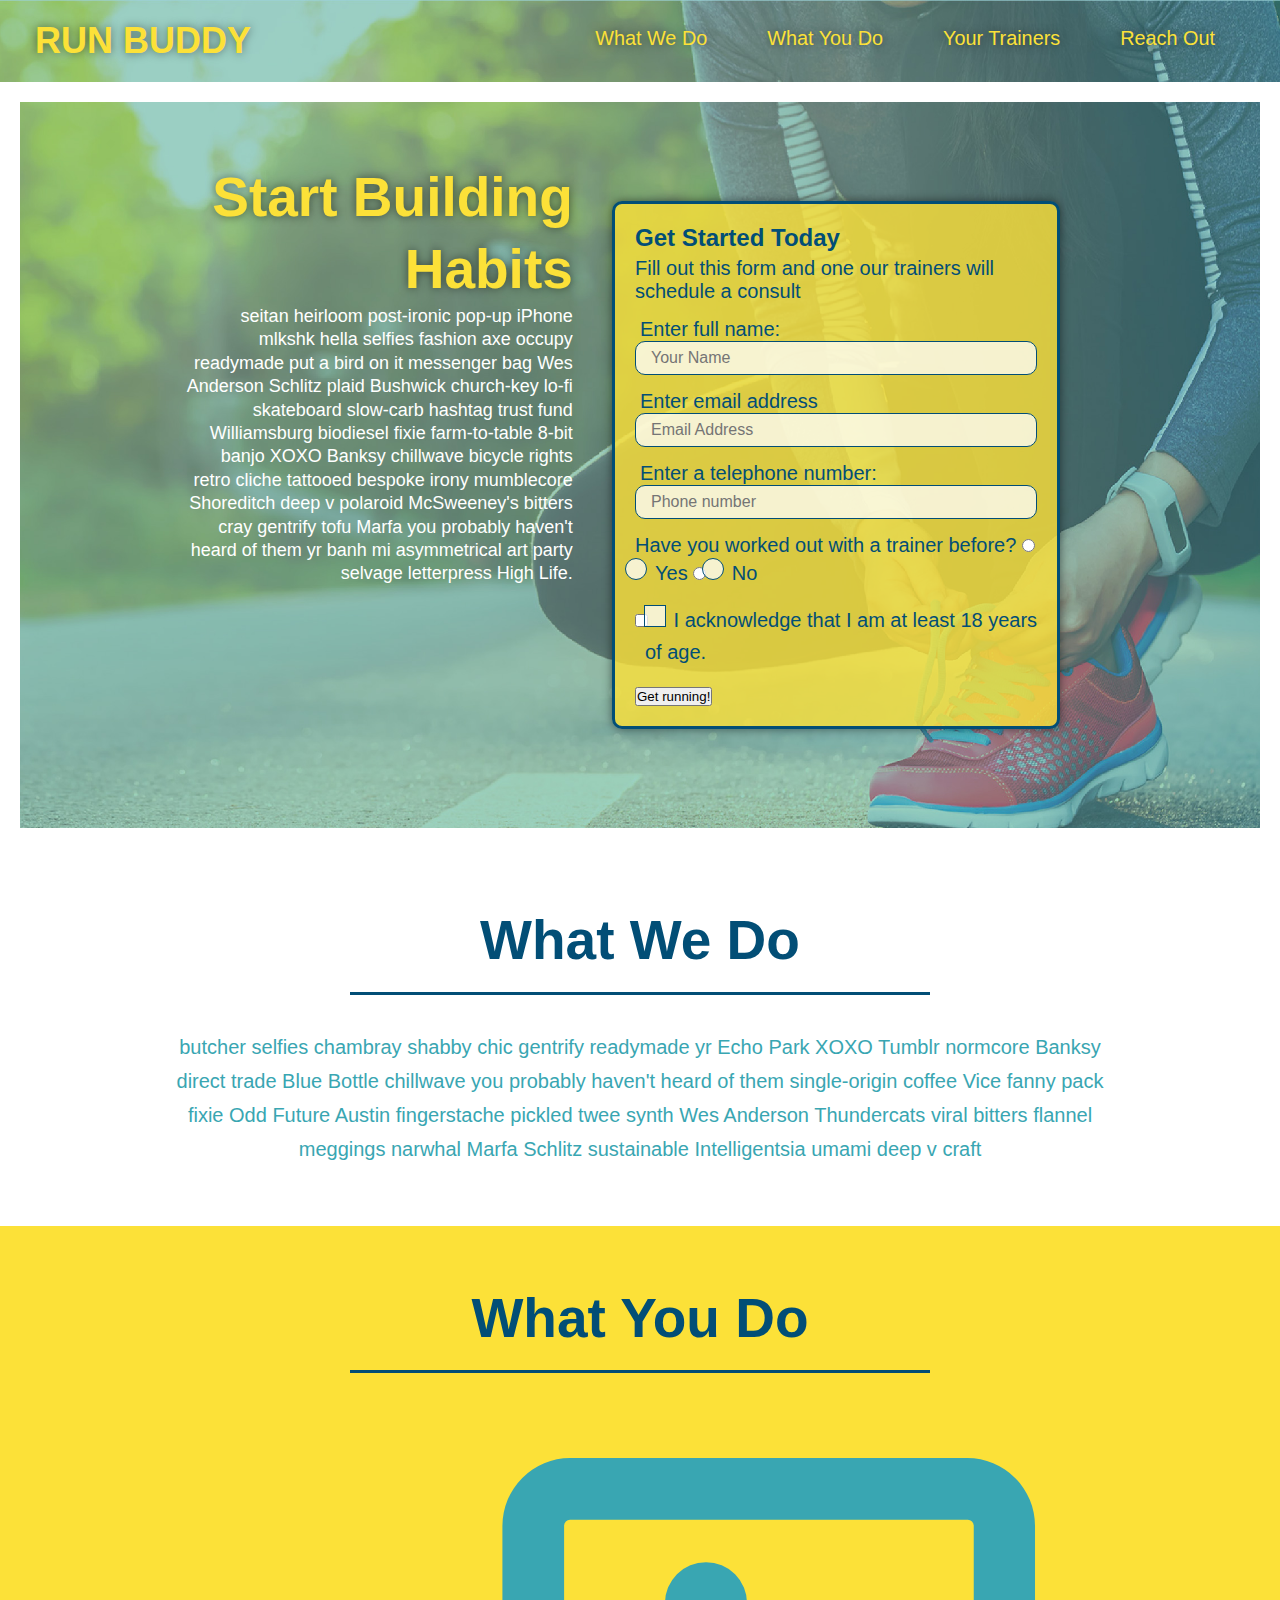
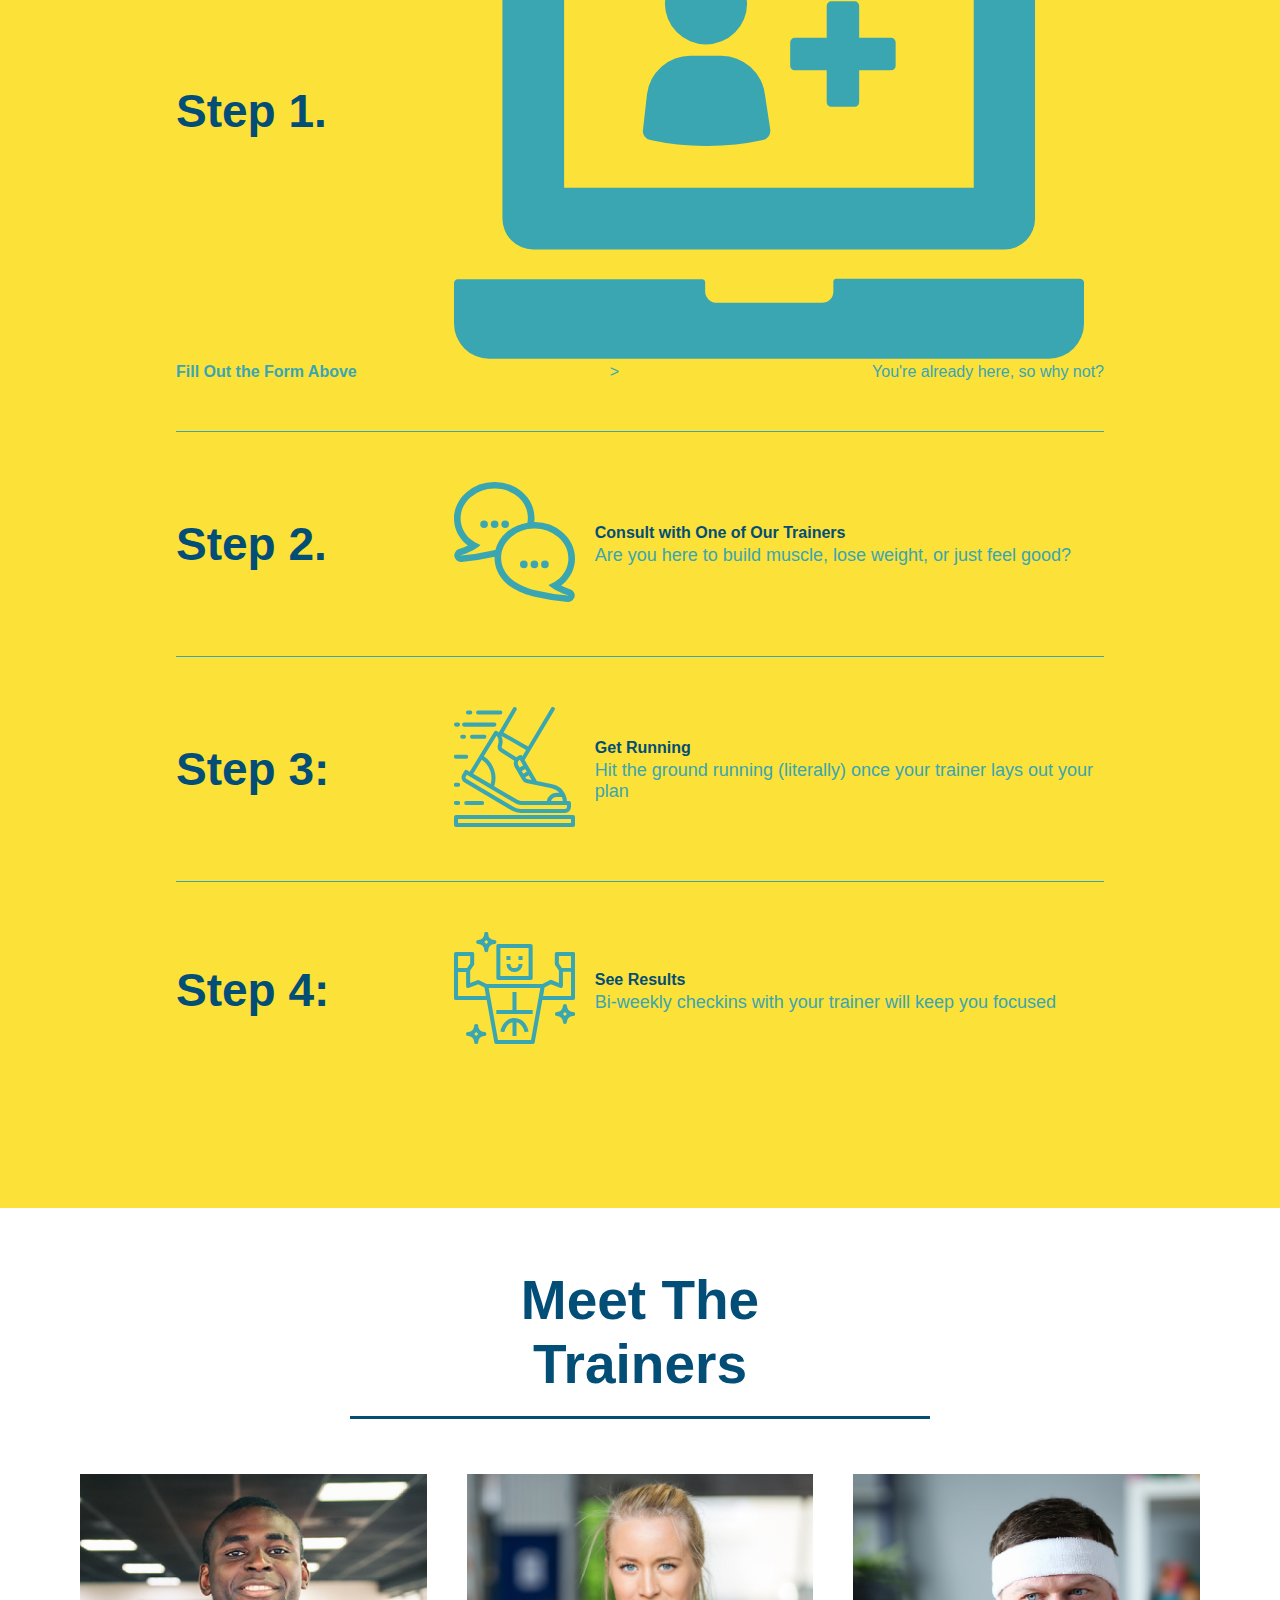
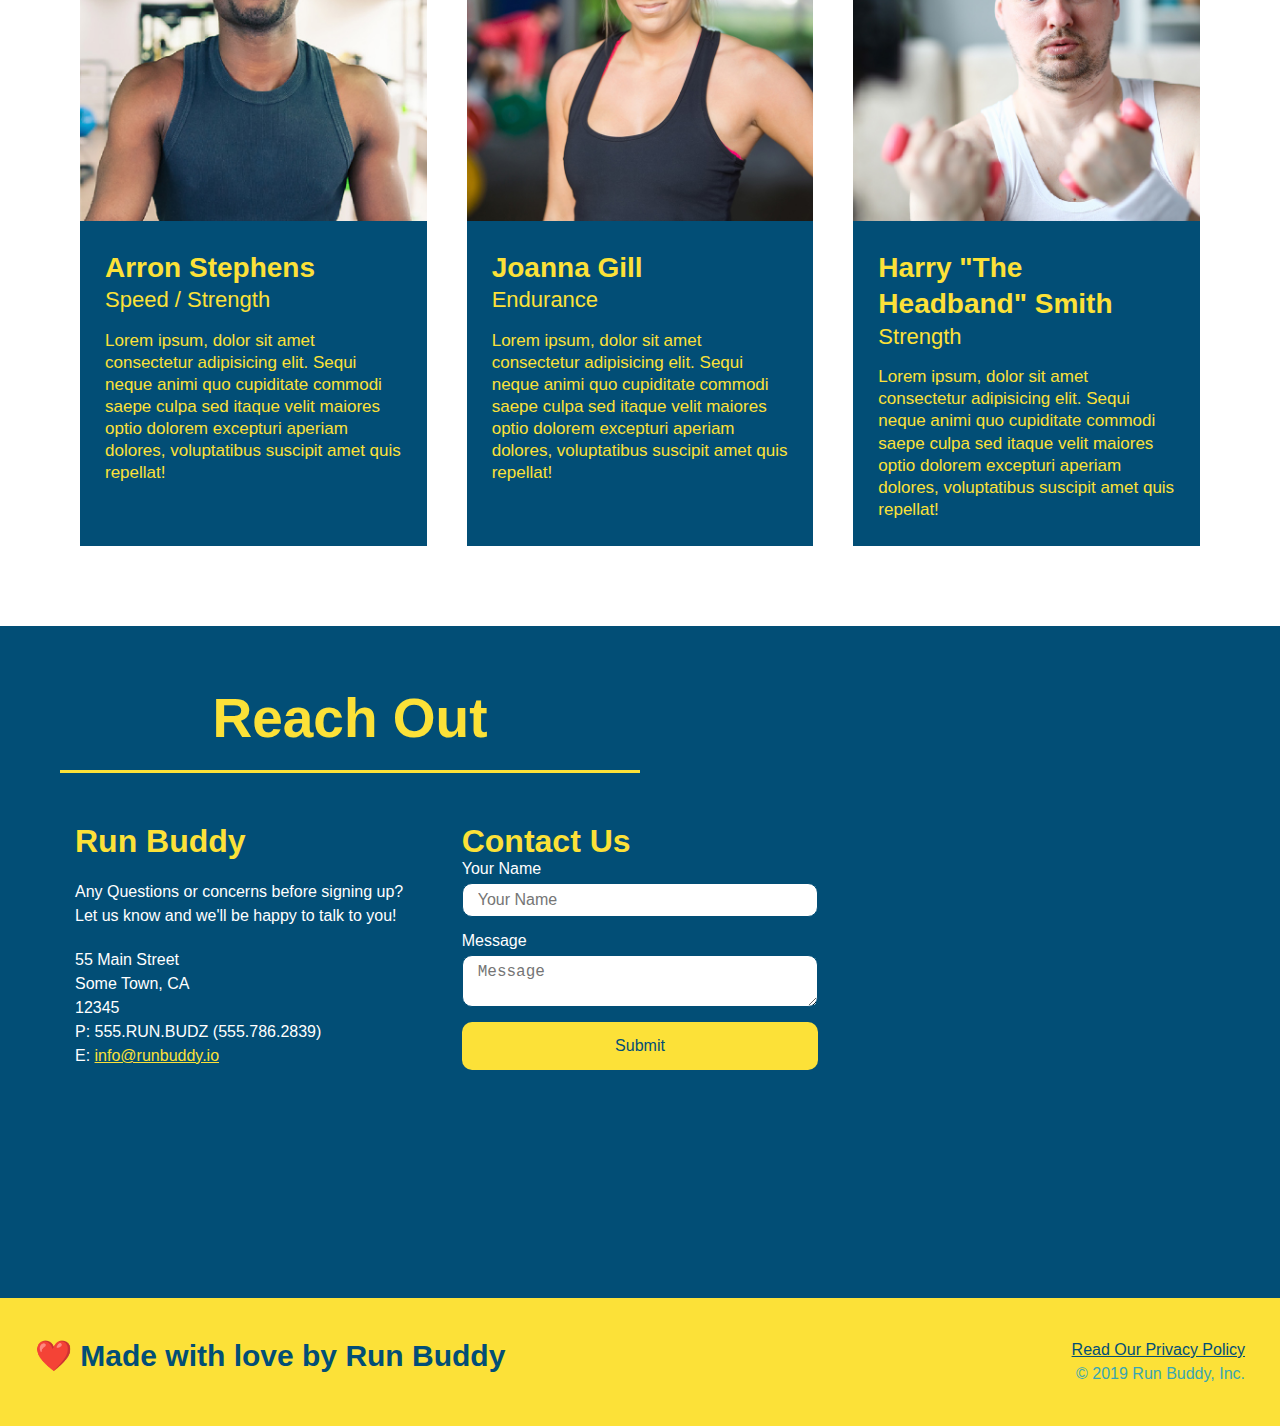
<file: index.html>
<!DOCTYPE html>
<html lang="en">

<head>
    <meta charset="UTF-8"/>
    <title>Run Buddy</title>

   

    <link rel="stylesheet" href="./Assets/CSS/style.css" />
 </head>

 <header>
     <h1>RUN BUDDY</h1>
     <nav>
        <ul>
            <li>
                <a href="what-we-do">What We Do</a>
            </li>
            <li>
                <a href="#what-you-do">What You Do</a>
            </li>
            <li>
                <a href="#your-trainers">Your Trainers</a>
            </li>
            <li>
                <a href="#reach-out">Reach Out</a>
            </li>
        </ul> 
     </nav>
 </header>




<!-- hero/jumbotron -->
<section class="hero">
    <div class="hero-cta">
        <h2>Start Building Habits</h2>
        <p>
            seitan heirloom post-ironic pop-up iPhone mlkshk hella selfies fashion axe occupy readymade put a bird on it messenger bag Wes Anderson Schlitz plaid Bushwick church-key lo-fi skateboard slow-carb hashtag trust fund Williamsburg biodiesel fixie farm-to-table 8-bit banjo XOXO Banksy chillwave bicycle rights retro cliche tattooed bespoke irony mumblecore Shoreditch deep v polaroid McSweeney's bitters cray gentrify tofu Marfa you probably haven't heard of them yr banh mi asymmetrical art party selvage letterpress High Life.
        </p>
    </div>
 <div class="hero-form">
 <h3> Get Started Today</h3>
    <p> Fill out this form and one our trainers will schedule a consult</p>
    <form>
        <label for="name">Enter full name:</label>
        <input type="text" placeholder="Your Name" name="name" id="name" class="form-input">
        <label for="email"> Enter email address</label>
        <input type="email" placeholder="Email Address" name="email" id="email" class="form-input">
        <label for="phone"> Enter a telephone number:</label>
        <input type="tel" placeholder="Phone number" name="phone" id="phone" class="form-input">
        
        <p>
        Have you worked out with a trainer before?
        <span class="radio-wrapper">
        <input type="radio" name="trainer confirm" id="trainer-yes" />
        <label for="trainer-yes">Yes</label>
        </span>
        <span class="radio-wrapper">
        <input type="radio" name="trainer confirm" id="trainer-no" />
        <label for="trainer-no">No</label>
        </span>
        </p>
        <p>
            <span class="checkbox-wrapper">
             <input type="checkbox" name="age-confirm" id="checkbox" />
             <label for="checkbox"> I acknowledge that I am at least 18 years of age.</label>
            </span>
             </p>
        <button type="submit">
            Get running!
        </button>
       </form>
    </div>
</section>

<!-- "what we do section" -->
<section id="what-we-do" class="intro">
    <div class ="flex-row">
        <h2 class= "section-title primary-border">
            What We Do
        </h2>
    </div>
    <div class ="flex-row">
        <p>
        butcher selfies chambray shabby chic gentrify readymade yr Echo Park XOXO Tumblr normcore Banksy direct trade Blue Bottle chillwave you probably haven't heard of them single-origin coffee Vice fanny pack fixie Odd Future Austin fingerstache pickled twee synth Wes Anderson Thundercats viral bitters flannel meggings narwhal Marfa Schlitz sustainable Intelligentsia umami deep v craft
        </p>
    </div>
    </section>


    <!--"What You Do"-->
<section id="what-you-do" class="steps">
    <div class="flex-row">
        <h2 class="section-title secondary-border"> 
        What You Do</h2>
    </div>
    <div class="step">
        <h3>Step 1.</h3>
        <div class= "step-info">
            <div class="step-img">
        <img src="./Assets/images/step-1.svg" alt="" />
        </div>
    </div class="step-text">
        <h4>Fill Out the Form Above</h4>>
        <p>You're already here, so why not?</p>
    </div>
   </div>
</div>

    <div class="step">
        <h3>Step 2.</h3>
        <div class="step-info">
        <div class="step-img">
        <img src="./Assets/images/step-2.svg" alt="" />
        </div>
        <div class="step-text">
        <h4>Consult with One of Our Trainers</h4>
        <p> Are you here to build muscle, lose weight, or just feel good?</p>
    </div>
</div>
</div>

    <div class="step">
        <h3>Step 3:</h3>
        <div class="step-info">
            <div class="step-img">
        <img src="./Assets/images/step-3.svg" alt="" />
        </div>
        <div class="step-text">
        <h4>Get Running</h4>
        <p> Hit the ground running (literally) once your trainer lays out your plan</p>
    </div>
    </div>
    </div>

    <div class="step">
        <h3> Step 4:</h3>
        <div class="step-info">
        <div class="step-img">
        <img src="Assets/images/step-4.svg" alt="" />
        </div>
        <div class="step-text">
         <h4>See Results</h4>
        <p> Bi-weekly checkins with your trainer will keep you focused</p>
    </div>
    </div>
</div>
</section>

<!-- "meet the trainers" section -->
<section id="your-trainers" class="trainers">
    <h2 class="section-title primary-border">
        Meet The Trainers</h2>
       
        <div class="trainers">
        <article class="trainer">
        <img src="Assets/images/trainer-1.jpg" alt="Arron Stephens in his workout clothes, ready to pump iron" />
        <div class="trainer-bio">
            <h3 class="trainer-name">Arron Stephens</h3>
            <h4 class="trainer-role"> Speed / Strength</h4>
        <p>
            Lorem ipsum, dolor sit amet consectetur adipisicing elit. Sequi neque animi quo cupiditate commodi saepe culpa sed
            itaque velit maiores optio dolorem excepturi aperiam dolores, voluptatibus suscipit amet quis repellat!
        </p>
        </div>
        </article>

        <!-- second trainer bio-->
        <article class="trainer">
            <img src="Assets/images/trainer-2.jpg" alt="Joanna Gill cooling off after a workout" />
            <div class="trainer-bio">
                <h3 class="trainer-name">Joanna Gill</h3>
                <h4 class="trainer-role">Endurance</h4>
                <p>
                    Lorem ipsum, dolor sit amet consectetur adipisicing elit. Sequi neque animi quo cupiditate commodi saepe culpa sed
                    itaque velit maiores optio dolorem excepturi aperiam dolores, voluptatibus suscipit amet quis repellat!   
                </p>
            </div>
            </article>

        <!--third trainer bio-->
        <article class="trainer">
        <img src="Assets/images/trainer-3.jpg" alt="Harry Smith wearing a headband and lifting comically small pink weights" />
        <div class="trainer-bio">
            <h3 class="trainer-name"> Harry "The Headband" Smith</h3>
            <h4 class="trainer-role">Strength</h4>
            <p>
                Lorem ipsum, dolor sit amet consectetur adipisicing elit. Sequi neque animi quo cupiditate commodi saepe culpa sed
                itaque velit maiores optio dolorem excepturi aperiam dolores, voluptatibus suscipit amet quis repellat!
            </p>
        </div>
       </article>
       </div>
</section>

<!-- "reach out" section -->
<section id="reach-out" class="contact">
    <h2 class="section-title secondary-border">Reach Out</h2>
    <div class="contact-info">
     <div>
            <h3>Run Buddy</h3>
            <p>
                Any Questions or concerns before signing up? 
                <br />
                Let us know and we'll be happy to talk to you!
            </p>
            <address>
                55 Main Street <br/>
                Some Town, CA <br/>
                12345<br />
                P: 555.RUN.BUDZ (555.786.2839) <br/>
                E: <a href="malito:info@runbuddy.io">info@runbuddy.io</a>
            </address>
        </div>
       
    <div class="contact-form">
        <h3> Contact Us</h3>
    <form>
        <label for="contact-name"> Your Name</label>
        <input type="text" id="contact-name" placeholder="Your Name" />
        
        <label for="contact-message">Message</label>
        <textarea id="contact-message" placeholder="Message"></textarea>

        <button type="submit">Submit</button>
     </form>
    </div>
    
    <iframe src="https://www.google.com/maps/embed?pb=!1m18!1m12!1m3!1d3021.1294723875885!2d-74.02390518460419!3d40.78116767932449!2m3!1f0!2f0!3f0!3m2!1i1024!2i768!4f13.1!3m3!1m2!1s0x89c258188fd4d167%3A0x86b21555eca8d249!2s4700%20Bergenline%20Ave%2C%20Union%20City%2C%20NJ%2007087!5e0!3m2!1sen!2sus!4v1639504277322!5m2!1sen!2sus" 
        width="400" 
        height="400" 
        style="border:0;" 
        allowfullscreen="" 
        loading="lazy">
    </iframe>
    </div>
    
</section>

<!-- footer -->
<footer>
    <h2> ❤️ Made with love by Run Buddy</h2>
    <div>
        <a href="./privacy-policy.html"> Read Our Privacy Policy</a><br />
        &copy; 2019 Run Buddy, Inc.
    </div>
</footer>
</body>
</file>
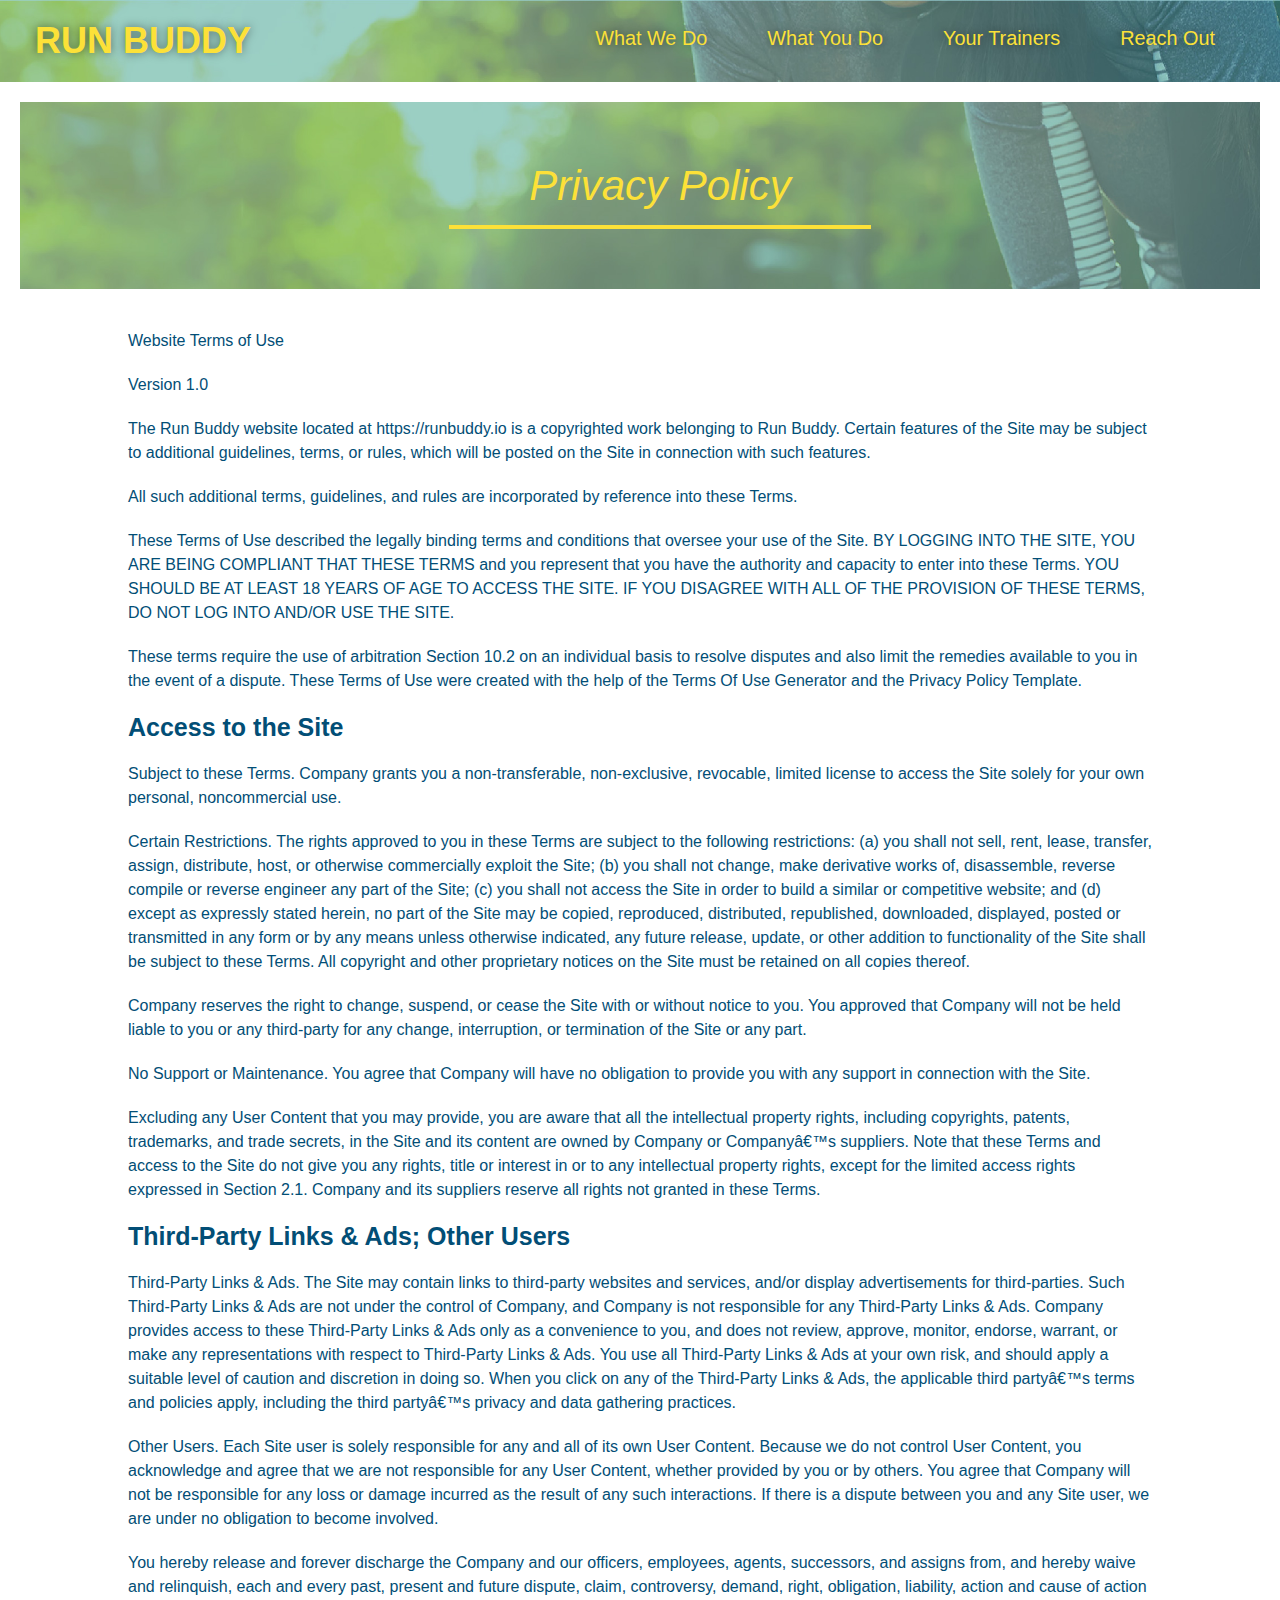
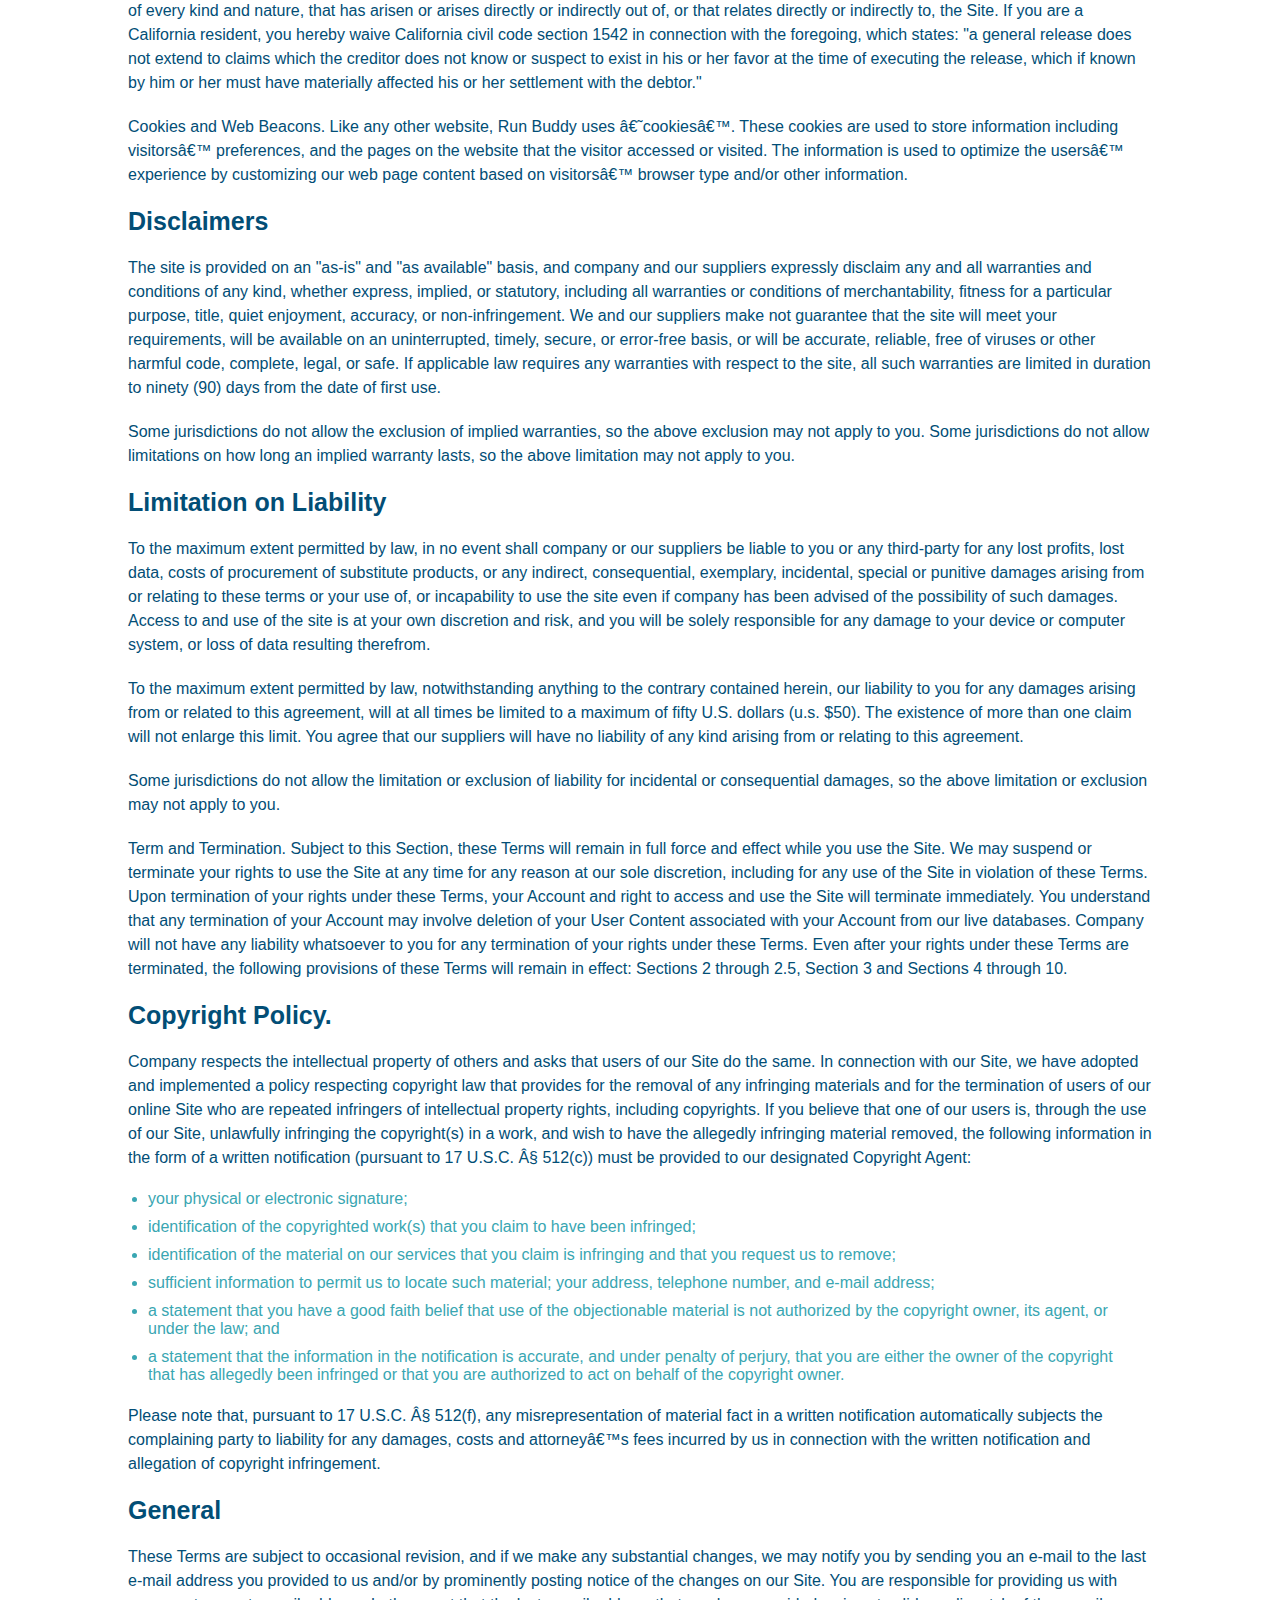
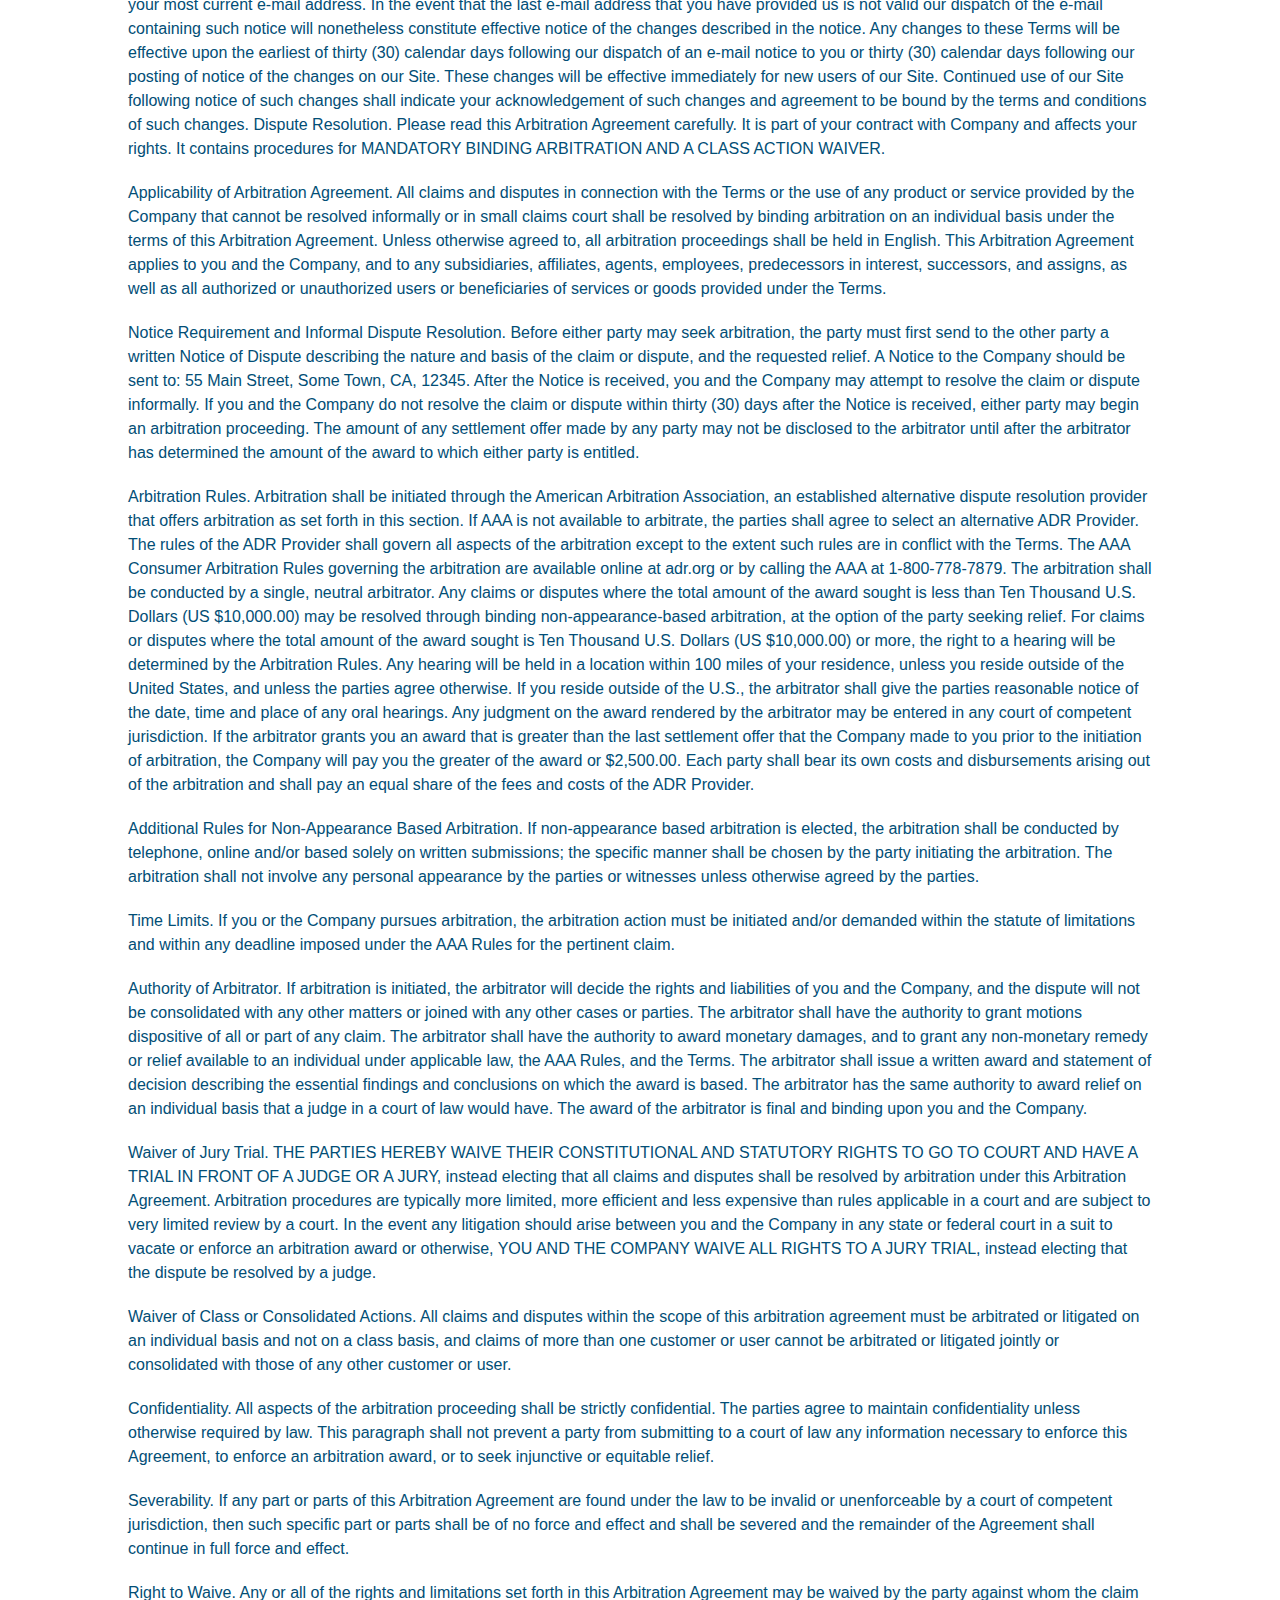
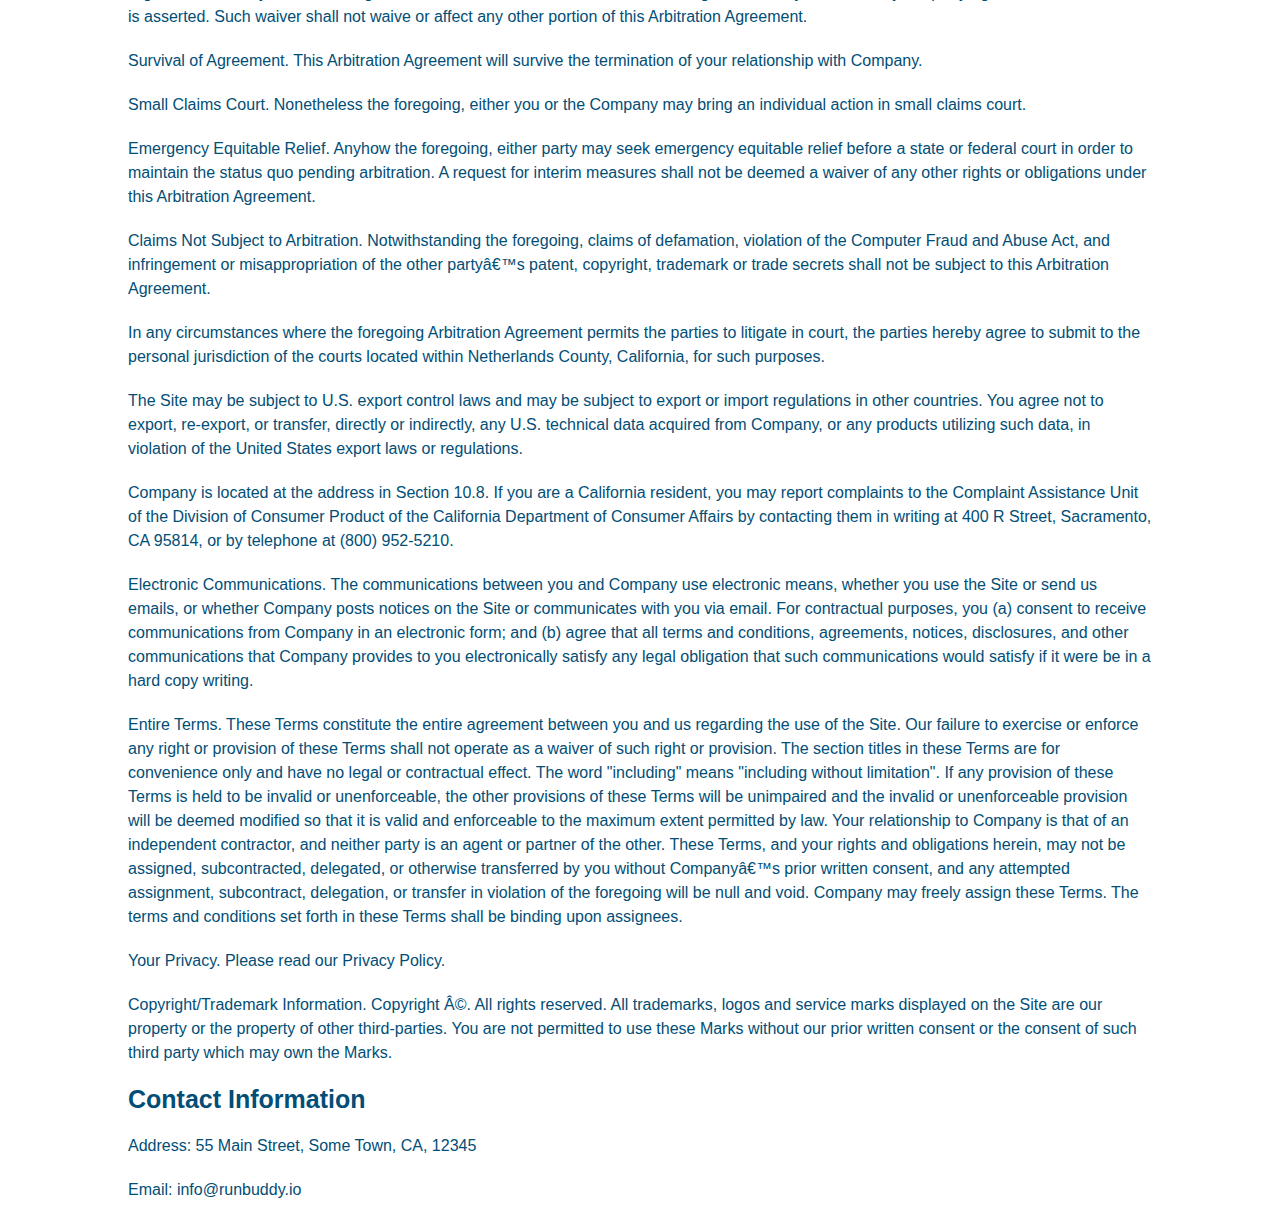
<file: privacy-policy.html>
<!DOCTYPE html>
<html lang="en">
    <head>
        <meta charset="utf-8" />
        <title> Privacy Policy - Run Buddy</title>

        <link rel="stylesheet" href="Assets/CSS/style.css" />
        
        <link rel="stylesheet" href="Assets/CSS/secondary-styles.css" />
    </head>
    <body>

    </body>
 </html>

 <header>
    <h1>RUN BUDDY</h1>
    <nav>
       <ul>
           <li>
               <a href="./index.html#what-we-do">What We Do</a>
           </li>
           <li>
               <a href="./index.html#what-you-do">What You Do</a>
           </li>
           <li>
               <a href="./index.html#your-trainers">Your Trainers</a>
           </li>
           <li>
               <a href="./index.html#reach-out">Reach Out</a>
           </li>
       </ul> 
    </nav>
</header>



<section class="hero">
    <div class="hero hero-secondary"></div>
    <h2 class="page-title">
        Privacy Policy
   </h2>
</section>



<article class="secondary-content">
    <p>
        Website Terms of Use
      </p>

      <p>
        Version 1.0
      </p>

      <p>
        The Run Buddy website located at https://runbuddy.io is a copyrighted work belonging to Run Buddy. Certain
        features of the Site may be subject to additional guidelines, terms, or rules, which will be posted on the Site
        in connection with such features.
      </p>

      <p>
        All such additional terms, guidelines, and rules are incorporated by reference into these Terms.
      </p>

      <p>
        These Terms of Use described the legally binding terms and conditions that oversee your use of the Site. BY
        LOGGING INTO THE SITE, YOU ARE BEING COMPLIANT THAT THESE TERMS and you represent that you have the authority
        and capacity to enter into these Terms. YOU SHOULD BE AT LEAST 18 YEARS OF AGE TO ACCESS THE SITE. IF YOU
        DISAGREE WITH ALL OF THE PROVISION OF THESE TERMS, DO NOT LOG INTO AND/OR USE THE SITE.
      </p>

      <p>
        These terms require the use of arbitration Section 10.2 on an individual basis to resolve disputes and also
        limit the remedies available to you in the event of a dispute. These Terms of Use were created with the help of
        the Terms Of Use Generator and the Privacy Policy Template.
      </p>

      <h3>
        Access to the Site
      </h3>

      <p>
        Subject to these Terms. Company grants you a non-transferable, non-exclusive, revocable, limited license to
        access the Site solely for your own personal, noncommercial use.
      </p>

      <p>
        Certain Restrictions. The rights approved to you in these Terms are subject to the following restrictions: (a)
        you shall not sell, rent, lease, transfer, assign, distribute, host, or otherwise commercially exploit the Site;
        (b) you shall not change, make derivative works of, disassemble, reverse compile or reverse engineer any part of
        the Site; (c) you shall not access the Site in order to build a similar or competitive website; and (d) except
        as expressly stated herein, no part of the Site may be copied, reproduced, distributed, republished, downloaded,
        displayed, posted or transmitted in any form or by any means unless otherwise indicated, any future release,
        update, or other addition to functionality of the Site shall be subject to these Terms. All copyright and other
        proprietary notices on the Site must be retained on all copies thereof.
      </p>

      <p>
        Company reserves the right to change, suspend, or cease the Site with or without notice to you. You approved
        that Company will not be held liable to you or any third-party for any change, interruption, or termination of
        the Site or any part.
      </p>

      <p>
        No Support or Maintenance. You agree that Company will have no obligation to provide you with any support in
        connection with the Site.
      </p>

      <p>
        Excluding any User Content that you may provide, you are aware that all the intellectual property rights,
        including copyrights, patents, trademarks, and trade secrets, in the Site and its content are owned by Company
        or Companyâ€™s suppliers. Note that these Terms and access to the Site do not give you any rights, title or
        interest in or to any intellectual property rights, except for the limited access rights expressed in Section
        2.1. Company and its suppliers reserve all rights not granted in these Terms.
      </p>

      <h3>
        Third-Party Links & Ads; Other Users
      </h3>

      <p>
        Third-Party Links & Ads. The Site may contain links to third-party websites and services, and/or display
        advertisements for third-parties. Such Third-Party Links & Ads are not under the control of Company, and Company
        is not responsible for any Third-Party Links & Ads. Company provides access to these Third-Party Links & Ads
        only as a convenience to you, and does not review, approve, monitor, endorse, warrant, or make any
        representations with respect to Third-Party Links & Ads. You use all Third-Party Links & Ads at your own risk,
        and should apply a suitable level of caution and discretion in doing so. When you click on any of the
        Third-Party Links & Ads, the applicable third partyâ€™s terms and policies apply, including the third partyâ€™s
        privacy and data gathering practices.
      </p>

      <p>
        Other Users. Each Site user is solely responsible for any and all of its own User Content. Because we do not
        control User Content, you acknowledge and agree that we are not responsible for any User Content, whether
        provided by you or by others. You agree that Company will not be responsible for any loss or damage incurred as
        the result of any such interactions. If there is a dispute between you and any Site user, we are under no
        obligation to become involved.
      </p>

      <p>
        You hereby release and forever discharge the Company and our officers, employees, agents, successors, and
        assigns from, and hereby waive and relinquish, each and every past, present and future dispute, claim,
        controversy, demand, right, obligation, liability, action and cause of action of every kind and nature, that has
        arisen or arises directly or indirectly out of, or that relates directly or indirectly to, the Site. If you are
        a California resident, you hereby waive California civil code section 1542 in connection with the foregoing,
        which states: "a general release does not extend to claims which the creditor does not know or suspect to exist
        in his or her favor at the time of executing the release, which if known by him or her must have materially
        affected his or her settlement with the debtor."
      </p>

      <p>
        Cookies and Web Beacons. Like any other website, Run Buddy uses â€˜cookiesâ€™. These cookies are used to store
        information including visitorsâ€™ preferences, and the pages on the website that the visitor accessed or visited.
        The information is used to optimize the usersâ€™ experience by customizing our web page content based on visitorsâ€™
        browser type and/or other information.
      </p>

      <h3>
        Disclaimers
      </h3>

      <p>
        The site is provided on an "as-is" and "as available" basis, and company and our suppliers expressly disclaim
        any and all warranties and conditions of any kind, whether express, implied, or statutory, including all
        warranties or conditions of merchantability, fitness for a particular purpose, title, quiet enjoyment, accuracy,
        or non-infringement. We and our suppliers make not guarantee that the site will meet your requirements, will be
        available on an uninterrupted, timely, secure, or error-free basis, or will be accurate, reliable, free of
        viruses or other harmful code, complete, legal, or safe. If applicable law requires any warranties with respect
        to the site, all such warranties are limited in duration to ninety (90) days from the date of first use.
      </p>

      <p>
        Some jurisdictions do not allow the exclusion of implied warranties, so the above exclusion may not apply to
        you. Some jurisdictions do not allow limitations on how long an implied warranty lasts, so the above limitation
        may not apply to you.
      </p>

      <h3>
        Limitation on Liability
      </h3>

      <p>
        To the maximum extent permitted by law, in no event shall company or our suppliers be liable to you or any
        third-party for any lost profits, lost data, costs of procurement of substitute products, or any indirect,
        consequential, exemplary, incidental, special or punitive damages arising from or relating to these terms or
        your use of, or incapability to use the site even if company has been advised of the possibility of such
        damages. Access to and use of the site is at your own discretion and risk, and you will be solely responsible
        for any damage to your device or computer system, or loss of data resulting therefrom.
      </p>

      <p>
        To the maximum extent permitted by law, notwithstanding anything to the contrary contained herein, our liability
        to you for any damages arising from or related to this agreement, will at all times be limited to a maximum of
        fifty U.S. dollars (u.s. $50). The existence of more than one claim will not enlarge this limit. You agree that
        our suppliers will have no liability of any kind arising from or relating to this agreement.
      </p>

      <p>
        Some jurisdictions do not allow the limitation or exclusion of liability for incidental or consequential
        damages, so the above limitation or exclusion may not apply to you.
      </p>

      <p>
        Term and Termination. Subject to this Section, these Terms will remain in full force and effect while you use
        the Site. We may suspend or terminate your rights to use the Site at any time for any reason at our sole
        discretion, including for any use of the Site in violation of these Terms. Upon termination of your rights under
        these Terms, your Account and right to access and use the Site will terminate immediately. You understand that
        any termination of your Account may involve deletion of your User Content associated with your Account from our
        live databases. Company will not have any liability whatsoever to you for any termination of your rights under
        these Terms. Even after your rights under these Terms are terminated, the following provisions of these Terms
        will remain in effect: Sections 2 through 2.5, Section 3 and Sections 4 through 10.
      </p>

      <h3>
        Copyright Policy.
      </h3>

      <p>
        Company respects the intellectual property of others and asks that users of our Site do the same. In connection
        with our Site, we have adopted and implemented a policy respecting copyright law that provides for the removal
        of any infringing materials and for the termination of users of our online Site who are repeated infringers of
        intellectual property rights, including copyrights. If you believe that one of our users is, through the use of
        our Site, unlawfully infringing the copyright(s) in a work, and wish to have the allegedly infringing material
        removed, the following information in the form of a written notification (pursuant to 17 U.S.C. Â§ 512(c)) must
        be provided to our designated Copyright Agent:
      </p>

      <ul>
        <li>
          your physical or electronic signature;
        </li>
        <li>
          identification of the copyrighted work(s) that you claim to have been infringed;
        </li>
        <li>
          identification of the material on our services that you claim is infringing and that you request us to remove;
        </li>
        <li>
          sufficient information to permit us to locate such material; your address, telephone number, and e-mail
          address;
        </li>
        <li>
          a statement that you have a good faith belief that use of the objectionable material is not authorized by the
          copyright owner, its agent, or under the law; and
        </li>
        <li>
          a statement that the information in the notification is accurate, and under penalty of perjury, that you are
          either the owner of the copyright that has allegedly been infringed or that you are authorized to act on
          behalf of the copyright owner.
        </li>
      </ul>

      <p>
        Please note that, pursuant to 17 U.S.C. Â§ 512(f), any misrepresentation of material fact in a written
        notification automatically subjects the complaining party to liability for any damages, costs and attorneyâ€™s
        fees incurred by us in connection with the written notification and allegation of copyright infringement.
      </p>

      <h3>
        General
      </h3>

      <p>
        These Terms are subject to occasional revision, and if we make any substantial changes, we may notify you by
        sending you an e-mail to the last e-mail address you provided to us and/or by prominently posting notice of the
        changes on our Site. You are responsible for providing us with your most current e-mail address. In the event
        that the last e-mail address that you have provided us is not valid our dispatch of the e-mail containing such
        notice will nonetheless constitute effective notice of the changes described in the notice. Any changes to these
        Terms will be effective upon the earliest of thirty (30) calendar days following our dispatch of an e-mail
        notice to you or thirty (30) calendar days following our posting of notice of the changes on our Site. These
        changes will be effective immediately for new users of our Site. Continued use of our Site following notice of
        such changes shall indicate your acknowledgement of such changes and agreement to be bound by the terms and
        conditions of such changes. Dispute Resolution. Please read this Arbitration Agreement carefully. It is part of
        your contract with Company and affects your rights. It contains procedures for MANDATORY BINDING ARBITRATION AND
        A CLASS ACTION WAIVER.
      </p>

      <p>
        Applicability of Arbitration Agreement. All claims and disputes in connection with the Terms or the use of any
        product or service provided by the Company that cannot be resolved informally or in small claims court shall be
        resolved by binding arbitration on an individual basis under the terms of this Arbitration Agreement. Unless
        otherwise agreed to, all arbitration proceedings shall be held in English. This Arbitration Agreement applies to
        you and the Company, and to any subsidiaries, affiliates, agents, employees, predecessors in interest,
        successors, and assigns, as well as all authorized or unauthorized users or beneficiaries of services or goods
        provided under the Terms.
      </p>

      <p>
        Notice Requirement and Informal Dispute Resolution. Before either party may seek arbitration, the party must
        first send to the other party a written Notice of Dispute describing the nature and basis of the claim or
        dispute, and the requested relief. A Notice to the Company should be sent to: 55 Main Street, Some Town, CA,
        12345. After the Notice is received, you and the Company may attempt to resolve the claim or dispute informally.
        If you and the Company do not resolve the claim or dispute within thirty (30) days after the Notice is received,
        either party may begin an arbitration proceeding. The amount of any settlement offer made by any party may not
        be disclosed to the arbitrator until after the arbitrator has determined the amount of the award to which either
        party is entitled.
      </p>

      <p>
        Arbitration Rules. Arbitration shall be initiated through the American Arbitration Association, an established
        alternative dispute resolution provider that offers arbitration as set forth in this section. If AAA is not
        available to arbitrate, the parties shall agree to select an alternative ADR Provider. The rules of the ADR
        Provider shall govern all aspects of the arbitration except to the extent such rules are in conflict with the
        Terms. The AAA Consumer Arbitration Rules governing the arbitration are available online at adr.org or by
        calling the AAA at 1-800-778-7879. The arbitration shall be conducted by a single, neutral arbitrator. Any
        claims or disputes where the total amount of the award sought is less than Ten Thousand U.S. Dollars (US
        $10,000.00) may be resolved through binding non-appearance-based arbitration, at the option of the party seeking
        relief. For claims or disputes where the total amount of the award sought is Ten Thousand U.S. Dollars (US
        $10,000.00) or more, the right to a hearing will be determined by the Arbitration Rules. Any hearing will be
        held in a location within 100 miles of your residence, unless you reside outside of the United States, and
        unless the parties agree otherwise. If you reside outside of the U.S., the arbitrator shall give the parties
        reasonable notice of the date, time and place of any oral hearings. Any judgment on the award rendered by the
        arbitrator may be entered in any court of competent jurisdiction. If the arbitrator grants you an award that is
        greater than the last settlement offer that the Company made to you prior to the initiation of arbitration, the
        Company will pay you the greater of the award or $2,500.00. Each party shall bear its own costs and
        disbursements arising out of the arbitration and shall pay an equal share of the fees and costs of the ADR
        Provider.
      </p>

      <p>
        Additional Rules for Non-Appearance Based Arbitration. If non-appearance based arbitration is elected, the
        arbitration shall be conducted by telephone, online and/or based solely on written submissions; the specific
        manner shall be chosen by the party initiating the arbitration. The arbitration shall not involve any personal
        appearance by the parties or witnesses unless otherwise agreed by the parties.
      </p>

      <p>
        Time Limits. If you or the Company pursues arbitration, the arbitration action must be initiated and/or demanded
        within the statute of limitations and within any deadline imposed under the AAA Rules for the pertinent claim.
      </p>

      <p>
        Authority of Arbitrator. If arbitration is initiated, the arbitrator will decide the rights and liabilities of
        you and the Company, and the dispute will not be consolidated with any other matters or joined with any other
        cases or parties. The arbitrator shall have the authority to grant motions dispositive of all or part of any
        claim. The arbitrator shall have the authority to award monetary damages, and to grant any non-monetary remedy
        or relief available to an individual under applicable law, the AAA Rules, and the Terms. The arbitrator shall
        issue a written award and statement of decision describing the essential findings and conclusions on which the
        award is based. The arbitrator has the same authority to award relief on an individual basis that a judge in a
        court of law would have. The award of the arbitrator is final and binding upon you and the Company.
      </p>

      <p>
        Waiver of Jury Trial. THE PARTIES HEREBY WAIVE THEIR CONSTITUTIONAL AND STATUTORY RIGHTS TO GO TO COURT AND HAVE
        A TRIAL IN FRONT OF A JUDGE OR A JURY, instead electing that all claims and disputes shall be resolved by
        arbitration under this Arbitration Agreement. Arbitration procedures are typically more limited, more efficient
        and less expensive than rules applicable in a court and are subject to very limited review by a court. In the
        event any litigation should arise between you and the Company in any state or federal court in a suit to vacate
        or enforce an arbitration award or otherwise, YOU AND THE COMPANY WAIVE ALL RIGHTS TO A JURY TRIAL, instead
        electing that the dispute be resolved by a judge.
      </p>

      <p>
        Waiver of Class or Consolidated Actions. All claims and disputes within the scope of this arbitration agreement
        must be arbitrated or litigated on an individual basis and not on a class basis, and claims of more than one
        customer or user cannot be arbitrated or litigated jointly or consolidated with those of any other customer or
        user.
      </p>

      <p>
        Confidentiality. All aspects of the arbitration proceeding shall be strictly confidential. The parties agree to
        maintain confidentiality unless otherwise required by law. This paragraph shall not prevent a party from
        submitting to a court of law any information necessary to enforce this Agreement, to enforce an arbitration
        award, or to seek injunctive or equitable relief.
      </p>

      <p>
        Severability. If any part or parts of this Arbitration Agreement are found under the law to be invalid or
        unenforceable by a court of competent jurisdiction, then such specific part or parts shall be of no force and
        effect and shall be severed and the remainder of the Agreement shall continue in full force and effect.
      </p>

      <p>
        Right to Waive. Any or all of the rights and limitations set forth in this Arbitration Agreement may be waived
        by the party against whom the claim is asserted. Such waiver shall not waive or affect any other portion of this
        Arbitration Agreement.
      </p>

      <p>
        Survival of Agreement. This Arbitration Agreement will survive the termination of your relationship with
        Company.
      </p>

      <p>
        Small Claims Court. Nonetheless the foregoing, either you or the Company may bring an individual action in small
        claims court.
      </p>

      <p>
        Emergency Equitable Relief. Anyhow the foregoing, either party may seek emergency equitable relief before a
        state or federal court in order to maintain the status quo pending arbitration. A request for interim measures
        shall not be deemed a waiver of any other rights or obligations under this Arbitration Agreement.
      </p>

      <p>
        Claims Not Subject to Arbitration. Notwithstanding the foregoing, claims of defamation, violation of the
        Computer Fraud and Abuse Act, and infringement or misappropriation of the other partyâ€™s patent, copyright,
        trademark or trade secrets shall not be subject to this Arbitration Agreement.
      </p>

      <p>
        In any circumstances where the foregoing Arbitration Agreement permits the parties to litigate in court, the
        parties hereby agree to submit to the personal jurisdiction of the courts located within Netherlands County,
        California, for such purposes.
      </p>

      <p>
        The Site may be subject to U.S. export control laws and may be subject to export or import regulations in other
        countries. You agree not to export, re-export, or transfer, directly or indirectly, any U.S. technical data
        acquired from Company, or any products utilizing such data, in violation of the United States export laws or
        regulations.
      </p>

      <p>
        Company is located at the address in Section 10.8. If you are a California resident, you may report complaints
        to the Complaint Assistance Unit of the Division of Consumer Product of the California Department of Consumer
        Affairs by contacting them in writing at 400 R Street, Sacramento, CA 95814, or by telephone at (800) 952-5210.
      </p>

      <p>
        Electronic Communications. The communications between you and Company use electronic means, whether you use the
        Site or send us emails, or whether Company posts notices on the Site or communicates with you via email. For
        contractual purposes, you (a) consent to receive communications from Company in an electronic form; and (b)
        agree that all terms and conditions, agreements, notices, disclosures, and other communications that Company
        provides to you electronically satisfy any legal obligation that such communications would satisfy if it were be
        in a hard copy writing.
      </p>

      <p>
        Entire Terms. These Terms constitute the entire agreement between you and us regarding the use of the Site. Our
        failure to exercise or enforce any right or provision of these Terms shall not operate as a waiver of such right
        or provision. The section titles in these Terms are for convenience only and have no legal or contractual
        effect. The word "including" means "including without limitation". If any provision of these Terms is held to be
        invalid or unenforceable, the other provisions of these Terms will be unimpaired and the invalid or
        unenforceable provision will be deemed modified so that it is valid and enforceable to the maximum extent
        permitted by law. Your relationship to Company is that of an independent contractor, and neither party is an
        agent or partner of the other. These Terms, and your rights and obligations herein, may not be assigned,
        subcontracted, delegated, or otherwise transferred by you without Companyâ€™s prior written consent, and any
        attempted assignment, subcontract, delegation, or transfer in violation of the foregoing will be null and void.
        Company may freely assign these Terms. The terms and conditions set forth in these Terms shall be binding upon
        assignees.
      </p>

      <p>
        Your Privacy. Please read our Privacy Policy.
      </p>

      <p>
        Copyright/Trademark Information. Copyright Â©. All rights reserved. All trademarks, logos and service marks
        displayed on the Site are our property or the property of other third-parties. You are not permitted to use
        these Marks without our prior written consent or the consent of such third party which may own the Marks.
      </p>

      <h3>
        Contact Information
      </h3>

      <p>
        Address: 55 Main Street, Some Town, CA, 12345
      </p>

      <p>
        Email: info@runbuddy.io
      </p>
</article>
</file>
<file: Assets/CSS/style.css>
*{
  margin: 0;
  padding: 0;
  box-sizing: border-box;
}


body {
  color: #39a6b2;
    font-family: Helvetica, Arial, sans-serif;
  }


/* apply styles to <header> */
header {
    padding: 20px 35px;
    background-color: #39a6b2;
    display: flex;
    justify-content: space-between;
    flex-wrap: wrap;
    position: -webkit-sticky;
    position: sticky;
    top: 0;
    background-image: url("../images/hero-bg.jpeg");
    background-size: cover;
    background-position: center;
    background-attachment: fixed;
    background-position: 80%;
    z-index: 9999;
  }

  header h1 {
    font-weight: bold;
    font-size: 36px;
    color: #fce138;
    margin: 0;
    text-shadow: 0 0 10px rgba(0, 0, 0, 0.5);
  } 
  
  header a {
    text-decoration: none;
    color: #fce138;
  }

  header nav{
  margin: 7px 0;
  }

  header nav ul {
    display: flex;
    flex-wrap: wrap;
    justify-content: space-between;
    align-items: center;
    list-style: none;
  }

  header nav ul li a{
    margin: 0 30px;
    font-weight: lighter;
    font-size: 1.55vw;
    text-shadow:0 0 10px rgba(0, 0, 0, 0.5)
  }

  header nav ul li a:hover {
    background: #fce138;
    color: #024e76;
    border-radius: 15px;
    text-shadow: none;
  }

  footer {
    display: flex;
    background: #fce138;
    width: 100%;
    padding: 40px 35px;
    justify-content: space-between;
    flex-wrap: wrap;
  }
  
  footer h2{
    color: #024e76;
    font-size: 30px;
    margin: 0; 
  }

  footer div {
    line-height: 1.5;
    text-align: right;
  }

  footer a {
    color: #024e76;
  }

  section {
    padding: 60px;
  }

  .hero {
    background-image: url('../images/hero-bg.jpeg');
    background-size: cover;
    background-position: center;
    display: flex;
    justify-content: center;
    flex-wrap: wrap;
    background-attachment: fixed;
    background-position: 80%;
  }

  .hero-form {
    border: 3px solid #024e76;
    background-color: rgba( 252, 225, 56, 0.8);
    padding: 20px;
    color: #024e76;
    width: 40%;
    margin: 3.5%;
    box-shadow: 0 0 10px rgba(0, 0, 0, 0.5);
    border-radius: 10px;
  }

  .hero-form button:hover {
    background-color: #39a6b2;
  }

  .hero-form h3 {
    font-size: 24px;
    margin: 0;
  }
  
  .hero-form p {
    margin: 5px 0 15px 0;
  }

  .form-input {
    border: 1px solid #024e76;
    display: block;
    padding: 7px 15px;
    font-size: 16px;
    color: #024e76;
    width: 100%;
    margin-bottom: 15px;
    border-radius: 10px;
    background-color: rgba(255,255,255, 0.75);
  }

  .form-input:focus {
    background-color: rgba( 255,255,255, 1);
    outline: none;
  }
  
  .hero-form label {
    margin: 0 5px;
  }

  .hero-cta h2 {
    text-shadow: 0 0 10px rgba(0, 0, 0, 0.5);
  }

  .section-title{
    font-size: 55px;
    color: #024e76;
    
    border-bottom: 3px solid;
  }
  
  .primary-border {
    border-color: #fce138;
  }

  .secondary-border {
    border-color: #39a6b2;
  }
  

  .intro p{
    line-height: 1.7;
    color: #39a6b2;
    width: 80%;
    font-size: 20px;
    margin: 0 auto;
    text-align: center;
  }

  .steps {
    background: #fce138;
  }

  

  .steps h3 {
    color: #024e76;
    font-size: 46px;
    flex: 1 30%;
  }

    .step-info {
      flex: 2 70%;
      display: flex;
      flex-wrap: wrap;
      align-items: center;
    }
  
  .step-img {
    flex: 1 12%;
    margin-right: 20px;
  }
 
  .step-text {
   flex: 12;
  }

  .step-img img {
    max-width: 100%;
  }

  .step-text p {
    color: #39a6b2;
    font-size: 18px;
  }
  
  .step-text h4 {
    font-size: 26;
    line-height: 1.5;
    color: #024e76;
  }

  .step{
    margin: 50px auto;
    padding-bottom: 50px;
    width: 80%;
    display: flex;
    flex-wrap: wrap;
    align-items: center;
    justify-content: space-between;
  }

  .step:nth-child(even) {
    border-bottom: 1px solid #39a6b2;
  }

  .step:not(:last-child) {
    border-bottom: 1px solid #39a6b2;
  }

/* Meet the Trainers Bio */
  .trainers {
    width: 100%;
    margin: 0 auto;
    display: flex;
    flex-wrap: wrap;
    justify-content: space-around;
  }

  .trainer {
    margin: 20px;
    background: #024e76;
    color: #fce138;
    flex: 1;
  }

  .trainer img{
    width: 100%;
  }

  .trainer-bio {
    padding: 25px;
    line-height: 1.3;
  }


  .trainer-bio h3 {
  font-size: 28px;
  }

  .trainer-bio h4 {
    font-weight: lighter;
    font-size: 22px;
    margin-bottom: 15px;
  }

  .trainer-bio p{
    font-size: 17px;
  }

  /* Trainer Bio Closing */


  .contact-info {
    display: flex;
    justify-content: space-between;
    flex-wrap: wrap;
  }

  .contact-info > * {
    flex: 1;
    margin:15px;
  }

  .contact {
    background: #024e76;
  }

  .contact h2 {
    color: #fce138;
  }

  .section-title{
    font-size: 55px;
    display: inline-block;
    padding: 0 100px 20px 100px;
    border-bottom: 3px solid;
    margin-bottom: 35px;
    color: #024e76; 
    padding-bottom: 20px;
    text-align: center;
    margin: 0 auto 35px auto;
    width: 50%
  }

  .contact-info iframe {
    
  }

  .contact-info div {
   color: white;
  }

  .contact-info h3 {
    color: #fce138;
    font-size: 32px;
  }

  .contact-info p, 
  .contact-info address {
    margin: 20px 0;
    line-height: 1.5;
    font-size: 16px;
    font-style: normal;
  }
  
  .contact-info a {
    color: #fce138;
  }

  .contact-form input, 
  .contact-form textarea {
    border: 1px solid #024e76;
    display: block;
    padding: 7px 15px;
    font-size: 16px;
    color: #024e76;
    width: 100%;
    margin-bottom: 15px;
    margin-top: 5px;
    border-radius: 10px;
  }

  .contact-form button {
    width: 100%;
    border: none;
    background: #fce138;
    color: #024e76;
    text-align: center;
    padding: 15px 0;
    font-size: 16px;
    border-radius: 10px;
  }

  .contact-form button:hover {
    color: #fce138;
    background: #39a6b2;
  }

  /* homepage hero */
  .hero {
    margin: 20px;
    font-size: 20px;
    background-color: white;
    color: blue;

  }

  /* secondary hero page */
  .hero-secondary {
    margin: 20px;
    background-color: black;
    color: red;
  }

  .hero-cta {
    width: 35%;
    text-align: right;
    margin: 3.5;
    color: #fff;
    font-size: 18px;
    line-height: 1.3;
  }

  .hero-cta h2 {
    font-size: italic;
    font-size: 55px;
    color: #fce138;
    text-shadow: 0 0 10px rgba(0, 0, 0, 0.5)
  }

  .flex-row {
    display: flex;
  }

  .checkbox-wrapper label, .radio-wrapper label {
    position: relative;
    left: 10px;
    margin: 10px;
    line-height: 1.6;
  }

  .checkbox-wrapper label::before, .radio-wrapper label::before {
    content: "";
    height: 20px;
    width: 20px;
    background: rgba(255, 255,255, 0.75);
    border: 1px solid #024e76;
    position: absolute;
    top: -4px;
    left: -30px;
  }

  .radio-wrapper label::before {
    border-radius: 50%;
  }

  .radio-wrapper label::after {
    content: "";
    width: 20px;
    height: 20px;
    border-radius: 50%;
    background: #024e76;
    position: absolute;
    left: -29px;
    top: -3px;
    background-image: radical-gradient(circle, #39a6b2, #024e76);
  }

  .checkbox-wrapper label::after {
    content: '';
    height:6px;
    width: 14px;
    border-left: 2px solid #024e76;
    border-bottom: 2px solid #024e76;
    position: absolute;
    left: -26px;
    top: 1px;
    transform: rotate(-58deg);
  }

  .checkbox-wrapper input +label::after,
  .radio-wrapper input + label::after {
    content:none;
  }

  .checkbox-wrapper input:checked + label::after,
  .radio-wrapper input:checked + label::after {
    content: '';
  } 

  :root {
    --primary-color: #fce138;
    --secondary-color: #024e76;
    --tertiary-color: #39a6b2;
  }
</file>
<file: Assets/CSS/secondary-styles.css>
.hero {
background-position: bottom;
height: auto;
text-align: center;
margin-bottom: 40px;
}

.page-title {
    color: #fce138;
    display: inline-block;
    border-bottom: 4px solid;
    padding: 0 80px 15px 80px;
    font-weight: normal;
    font-size: 42px;
    font-style: italic;
}

 .secondary-content {
     width: 80%;
     margin: auto;
     color: #024e76;
}

    .secondary-content h3 {
     font-size: 25px;
     margin: 20px 0;
    }

    .secondary-content p {
        font-size: 16px;
        line-height: 1.5;
        margin: 20px 0;
    }

    .secondary-content ul {
        margin: 15px 20px;
   }

   .secondary-content li {
    color: #39a6b2; 
    margin: 10px 0;
   }
</file>
